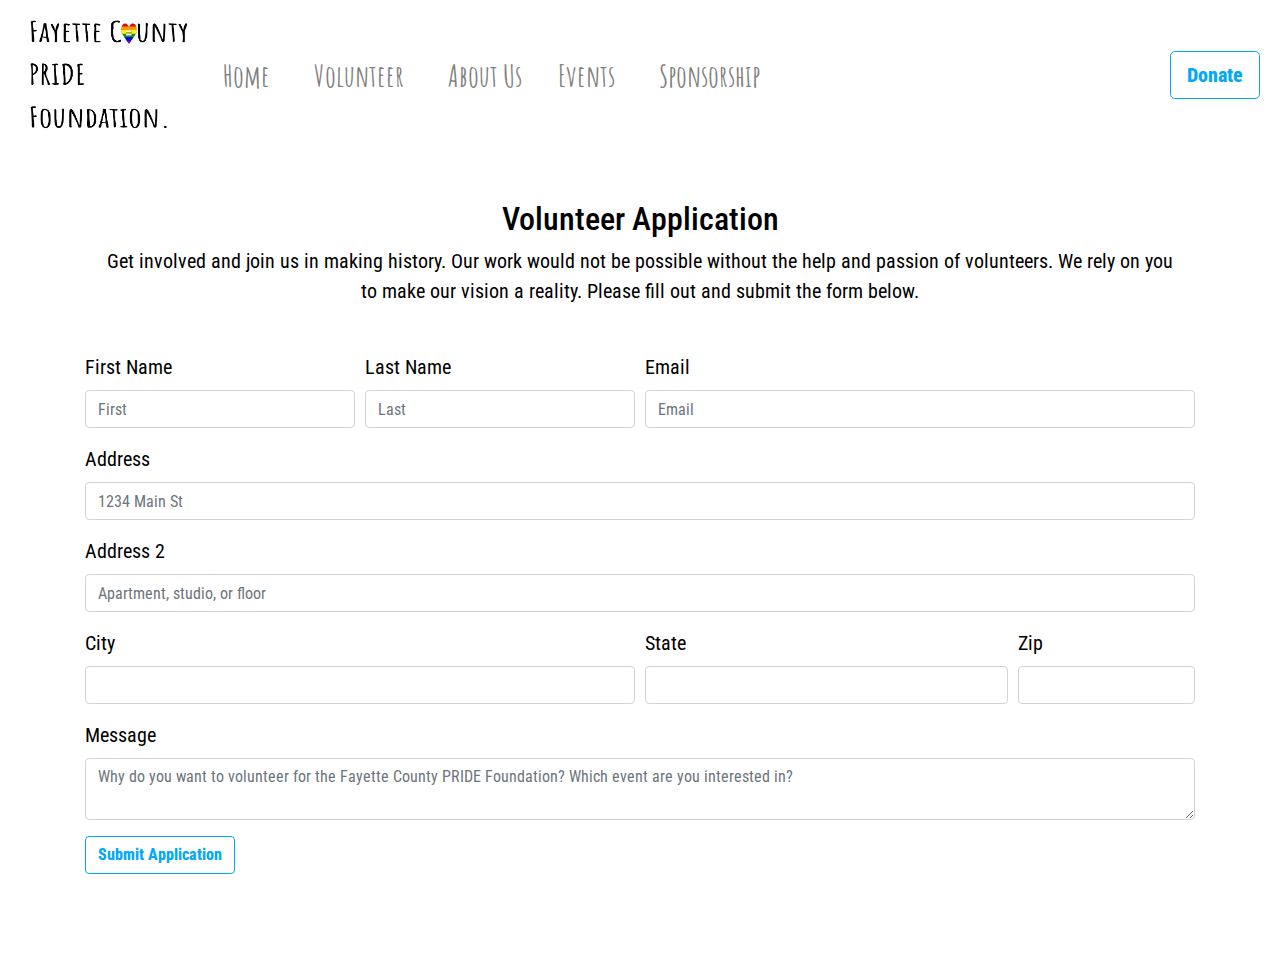
<file: volunteer.html>
<!DOCTYPE html>
<html lang="en">

<head>
    <meta charset="UTF-8">
    <meta name="viewport" content="width=device-width, initial-scale=1.0">
    <meta http-equiv="X-UA-Compatible" content="ie=edge">
    <title>Fayette County PRIDE</title>

    <!--this code provides my font-->
    <link href="https://fonts.googleapis.com/css?family=Amatic+SC:700|Roboto+Condensed:300&display=swap" rel="stylesheet">

    <!--this code provides my Icons-->
    <link rel="stylesheet" href="https://use.fontawesome.com/releases/v5.8.1/css/all.css" integrity="sha384-50oBUHEmvpQ+1lW4y57PTFmhCaXp0ML5d60M1M7uH2+nqUivzIebhndOJK28anvf" crossorigin="anonymous">
    <!--this code allows me to use bootstrap styles and pieces of code-->
    <link rel="stylesheet" href="https://stackpath.bootstrapcdn.com/bootstrap/4.3.1/css/bootstrap.min.css" integrity="sha384-ggOyR0iXCbMQv3Xipma34MD+dH/1fQ784/j6cY/iJTQUOhcWr7x9JvoRxT2MZw1T" crossorigin="anonymous">

    <!--links to my style sheet: style.css-->
    <link rel="stylesheet" href="assets/css/style.css" type="text/css" />

    <!--script is for my email.js to submit volunteer application-->

    <script type="text/javascript" src="https://cdn.emailjs.com/sdk/2.3.2/email.min.js"></script>
    <script type="text/javascript">
        (function() {
            emailjs.init("user_92AoHT5tDuWzStBRMLqiD");
        })();
    </script>

</head>

<body>
    <!--NavBar-->

    <!--Navbar styles are given by the class names. and the navbar is fixed at the top to allow a better UX-->


    <nav class="navbar navbar-light my-navbar navbar-expand-sm fixed-top">
        <a class="navbar-brand my-navbar-brand" href="index.html">
            <!--this code provides our logo-->
    <img src="assets/images/logo.jpg" width="175" height="125" class="d-inline-block align-top" alt="Fayette County PRIDE logo">
  </a>

        <!--this code allows my navbar tp be compressed into a navbar toggler on smaller screen sizes-->
        <button class="navbar-toggler ml-auto my-navbar-toggler" type="button" data-toggle="collapse" data-target="#navbarNavDropdown" aria-controls="navbarNavDropdown" aria-expanded="false" aria-label="Toggle navigation">
            <span class="navbar-toggler-icon my-navbar-toggler-icon"></span></button>



        <!--this code targets the toggler-->
        <div class="collapse navbar-collapse" id="navbarNavDropdown">
            <!--these are my links to navigate you through the site-->
            <ul class="navbar-nav my-navbar-nav mr-auto justify-content-center">

                <li class="nav-item mr-2"><a class="nav-link my-nav-link" href="index.html#top">Home</a></li>
                <li class="nav-item mr-2"><a class="nav-link my-nav-link" href="volunteer.html">Volunteer</a></li>
                <li class="nav-item mr-6 "><a class="nav-link my-nav-link " href="index.html#learn">About Us</a></li>
                <li class="nav-item mr-2"><a class="nav-link my-nav-link" href="index.html#events">Events</a></li>
                <li class="nav-item mr-2"><a class="nav-link my-nav-link" href="index.html#subscribe">Sponsorship</a></li>



            </ul>


            <!--This code blocks the button and text from being shown on small screens, but appears on larger screen sizes-->
            <div class="d-none d-lg-block">
                <!--gives the viewer the oportunity to become a sponsor while still browsing the site-->

                <a href="https://www.gofundme.com/f/fayette-county-pride-2019" class="btn btn-lg my-nav-btn btn-success my-btn" target="_blank">Donate</a>
            </div>
        </div>
    </nav>
    <!--navbar-->
    <div class="container">
        <!--volunteer-form is a unique/personal class to provide style/sizing for form, id=volunteerform helps to target form for js-->
        <form class="volunteer-form" id="volunteerForm">
            <!--app-heading give styles for the heading-->
            <div class="col-12 text-center app-heading">
                <h2>Volunteer Application</h2>
                <p>Get involved and join us in making history. Our work would not be possible without the help and passion of volunteers. We rely on you to make our vision a reality. Please fill out and submit the form below.</p>
            </div>
            <div class="form-row">
                <div class="col">
                    <label for="firstname">First Name</label>
                    <input type="text" name="from_firstname" class="form-control" id="firstname" placeholder="First" required>
                </div>
                <div class="col">
                    <label for="lastname">Last Name</label>
                    <input type="text" name="from_lastname" class="form-control" id="lastname" placeholder="Last" required>
                </div>
                <div class="form-group col-md-6">
                    <label for="emailaddress">Email</label>
                    <input type="email" name="from_email" class="form-control" id="emailaddress" placeholder="Email" required>
                </div>

            </div>
            <div class="form-group">
                <label for="address">Address</label>
                <input type="text" name="address" class="form-control" id="address" placeholder="1234 Main St" required>
            </div>
            <div class="form-group">
                <label for="address2">Address 2</label>
                <input type="text" name="address2" class="form-control" id="address2" placeholder="Apartment, studio, or floor">
            </div>
            <div class="form-row">
                <div class="form-group col-md-6">
                    <label for="city">City</label>
                    <input type="text" name="the_city" class="form-control" id="city" required>
                </div>
                <div class="form-group col-md-4">
                    <label for="state">State</label>
                    <input type="text" name="the_state" class="form-control" id="state" required>
                </div>
                <div class="form-group col-md-2">
                    <label for="zip">Zip</label>
                    <input type="text" name="the_zip" class="form-control" id="zip" required>
                </div>
            </div>
            <div class="mb-3">
                <label for="subscribermessage">Message</label>
                <textarea class="form-control" name="subscriber_message" id="subscribermessage" placeholder="Why do you want to volunteer for the Fayette County PRIDE Foundation? Which event are you interested in?" required></textarea>

            </div>
            <!--my-btn is my personalized styles for all buttons to match theme of page-->
            <button type="submit" class="btn my-btn btn-primary">Submit Application</button>
        </form>
    </div>
    
    <!--script for js used within page-->
    <script type="text/javascript" src="//ajax.googleapis.com/ajax/libs/jquery/2.1.1/jquery.min.js"></script>



    <script src="assets/js/sendApplication.js"></script>



    <!--positioning engine, used throughout webpage-->
    <script src="https://cdnjs.cloudflare.com/ajax/libs/popper.js/1.14.7/umd/popper.min.js " integrity="sha384-UO2eT0CpHqdSJQ6hJty5KVphtPhzWj9WO1clHTMGa3JDZwrnQq4sF86dIHNDz0W1" crossorigin="anonymous"></script>

    <!--script needed to link my bootstrap classes-->
    <script src="https://stackpath.bootstrapcdn.com/bootstrap/4.3.1/js/bootstrap.min.js " integrity="sha384-JjSmVgyd0p3pXB1rRibZUAYoIIy6OrQ6VrjIEaFf/nJGzIxFDsf4x0xIM+B07jRM" crossorigin="anonymous"></script>




    <!-- Modal -->


</body>

</html>
</file>
<file: assets/css/style.css>
/** {*/

/*  background: #000 !important;*/

/*  color: #0f0 !important;*/

/*  outline: solid #f00 1px !important;*/

/*}*/

/*--Background Styles--*/

body {
    /*--- basic styles for entire site, white background, black text ---*/
    font-family: 'Roboto Condensed', sans-serif;

    background-color: #ffffff;
    color: black;
    font-size: 20px;
}

footer {
    /*--- background is a darker grey to set it apart from te rest of webpage ---*/
    background-color: #686464;
    color: #ffffff;
    font-size: 12px;
}

/*--- sets background with rainbow gif in 404.html ---*/
.error-body {
    background: url("../images/bounce.gif")repeat center center fixed;
    /*--- sets background for different browsers ---*/
    -webkit-background-size: contain;
    -moz-background-size: contain;
    -o-background-size: contain;
    background-size: contain;

    overflow: hidden;

    align-items: center;
    justify-content: center;
    height: 50vh;
}


.callout-container {
    /*--- FOR ALL BACKGROUND CONTAINERS sets background image for callout container. it is set to not repeat, so the image doesnt stretch, and the image will be centered horizontally and pushed to the top of the container. the background will also not scroll, but remained positioned so things will scroll past it---*/
    background: url("../images/crowd.jpg")no-repeat center center fixed;
    /*--- adjusts background for different browsers ---*/
    -webkit-background-size: cover;
    -moz-background-size: cover;
    -o-background-size: cover;
    background-size: cover;

    /*--- makes the background fit to the container ---*/
    overflow: hidden;

    /*--- aligns and justifies text in container ---*/
    align-items: center;
    justify-content: center;
    /*--- the height that container will take up in the viewport ---*/
    height: 100vh;

}

.involved-container {
    color: black;
    padding-top: 500px;

    /*--- makes the background fit to the container ---*/
    overflow: hidden;

    /*--- aligns and justifies text in container ---*/
    align-items: center;
    justify-content: center;
    /*--- the height that container will take up in the viewport ---*/
    height: 60vh;

}

.opaque-overlay {
    position: absolute;
    top: 0;
    left: 0;
    /*--- size of overlay to just cover background image ---*/
    height: 100%;
    width: 100%;
    /*--- color of background to be grey but almost transparent to make white text stand out ---*/
    background-color: rgba(0, 0, 0, 0.55);

    /*---pulls content forward to be visible on Z-index axis---*/
    z-index: 1;

}

/*--Navbar Styles--*/

.my-navbar {

    /*--- removes margins automatically set by bootstrap ---*/
    margin: 0;
    /*--- removes padding automatically set by bootstrap ---*/
    padding-left: 20px;
    padding-right: 20px;
    padding-bottom: 0;
    padding-top: 0;
    background-color: #ffffff;
    /*--- color of text white ---*/
    height: 150px;
}

.my-navbar-nav {
    /*--- removes padding automatically set by bootstrap ---*/
   
    background-color: #ffffff;
   


}



.my-nav-link {
    /*--- color of text ---*/
    color: black;
    font-family: 'Amatic SC', cursive;
    font-size: 25px;
    margin-left: 20px;
    /*--- color change transition when hovering over my-nav-link ---*/
    transition: all 0.40s ease-in-out;
    -moz-transition: all 0.40s ease-in-out;
    -webkit-transition: all 0.40s ease-in-out;
    -o-transition: all 0.40s ease-in-out;
    /*--- adjustments for each web browser ---*/
}


.my-navbar-toggler {
    /*--- display to fill contents ---*/
    display: contents;
    width: 2em;
    height: 2em;
    /*--- aligns to fit toggler container ---*/
    vertical-align: middle;
    /*--- content aligned according to parent element ---*/
    content: "";
    /*--- toggler doesn't repeat and is center to container ---*/
    background: no-repeat center center;
    /*--- toggler 100% of toggler container ---*/
    background-size: 100% 100%;

    /*--- color of text ---*/
    color: black;
    /*--- removes margins automatically set by bootstrap ---*/
    margin-right: 30px;
}

.my-navbar-toggler-icon {
    /*--- color of icon ---*/
    color: black;

}

.my-navbar-brand {
    /*--- text appears if logo does not, font matches logo ---*/
    font-family: 'Amatic SC', cursive;

}

/*--Buttons--*/

.my-btn {
    /*---blue color--*/
    background-color: #28a74500;
    border-color: #03A9F4;
    color: #03A9F4;
    font-weight: 800;

}

.my-btn:hover {
    /*--- color of background: blue ---*/
    background-color: #03A9F4;
    /*--- when mouse is hovered the button will transition for .40seconds to a darker green color. the color will gradually ease in and then ease out. ---*/
    transition: all 0.40s ease-in-out;
    -moz-transition: all 0.40s ease-in-out;
    -webkit-transition: all 0.40s ease-in-out;
    -o-transition: all 0.40s ease-in-out;
    /*--- adjustments for each web browser ---*/
}

.my-involved-btn {
    background-color: #ffffff;
    border-color: #03A9F4;
    color: #03A9F4;
}

.my-involved-btn:hover {
    /*--- color of background: blue ---*/
    background-color: #03A9F4;
    /*--- when mouse is hovered the button will transition for .40seconds to a darker blue color. the color will gradually ease in and then ease out. ---*/
    transition: all 0.40s ease-in-out;
    -moz-transition: all 0.40s ease-in-out;
    -webkit-transition: all 0.40s ease-in-out;
    -o-transition: all 0.40s ease-in-out;
    /*--- adjustments for each web browser ---*/
}




.volunteer-form {
    /*---creates appropriate spacing for form--*/
    padding-top: 200px;
    padding-bottom: 100px;
}

.footer-NPO {
    /*---NPO = NonProfit Organization--*/
    padding-top: 20px;
}

.footer-social-media {
    /*---creates appropriate spacing for social links in footer--*/
    padding-left: 20px;
    padding-top: 20px;
}

.footer-social-media i {
    /*---blue color--*/
    color: #03A9F4;
    font-size: 20px;

}

.footer-social-media i:hover {
    /*--- color of background: darker green ---*/
    color: #2567ae;
    /*--- when mouse is hovered the button will transition for .40seconds to a darker green color. the color will gradually ease in and then ease out. ---*/
    transition: all 0.40s ease-in-out;
    -moz-transition: all 0.40s ease-in-out;
    -webkit-transition: all 0.40s ease-in-out;
    -o-transition: all 0.40s ease-in-out;
    /*--- adjustments for each web browser ---*/
}

.social-heading {
    padding-top: 100px;
    font-size: 25px;
}

.social-media i {
    /*---blue color--*/
    color: #03A9F4;
    font-size: 30px;
    padding: 15px;
}

.social-media i:hover {
    /*--- color of background: darker green ---*/
    color: #2567ae;
    /*--- when mouse is hovered the button will transition for .40seconds to a darker green color. the color will gradually ease in and then ease out. ---*/
    transition: all 0.40s ease-in-out;
    -moz-transition: all 0.40s ease-in-out;
    -webkit-transition: all 0.40s ease-in-out;
    -o-transition: all 0.40s ease-in-out;
    /*--- adjustments for each web browser ---*/
}


.my-icon i {
    /*---blue color--*/
    color: #03A9F4;
    font-size: 50px;
}

.my-icon i:hover {
    /*--- color of background: darker blue ---*/
    color: #2567ae;
    /*--- when mouse is hovered the button will transition for .40seconds to a darker blue color. the color will gradually ease in and then ease out. ---*/
    transition: all 0.40s ease-in-out;
    -moz-transition: all 0.40s ease-in-out;
    -webkit-transition: all 0.40s ease-in-out;
    -o-transition: all 0.40s ease-in-out;
    /*--- adjustments for each web browser ---*/
}

/*--- Images ---*/

.involved-div3 {

    background: url("../images/holding.jpg")no-repeat center center;
    /*--- adjusts background for different browsers ---*/
    -webkit-background-size: cover;
    -moz-background-size: cover;
    -o-background-size: cover;
    background-size: cover;

    /*--- makes the background fit to the container ---*/
    overflow: hidden;

    /*--- aligns and justifies text in container ---*/
    align-items: center;
    justify-content: center;

    width: 300px;
    height: 300px;
}

.involved-div2 {

    background: url("../images/vendors.jpg")no-repeat center center;
    /*--- adjusts background for different browsers ---*/
    -webkit-background-size: cover;
    -moz-background-size: cover;
    -o-background-size: cover;
    background-size: cover;

    /*--- makes the background fit to the container ---*/
    overflow: hidden;

    /*--- aligns and justifies text in container ---*/
    align-items: center;
    justify-content: center;

    width: 300px;
    height: 300px;
}

.involved-div1 {

    background: url("../images/rainbow.jpg")no-repeat center center;
    /*--- adjusts background for different browsers ---*/
    -webkit-background-size: cover;
    -moz-background-size: cover;
    -o-background-size: cover;
    background-size: cover;

    /*--- makes the background fit to the container ---*/
    overflow: hidden;

    /*--- aligns and justifies text in container ---*/
    align-items: center;
    justify-content: center;

    width: 300px;
    height: 300px;
}

.involved-padding {
    /*padding-top: 10px;*/
    font-size: 14.3px;
}


.involved-margin {
    /*---gives spacing between items (top and bottom) for involved section--*/
    margin-top: 40px;
}


.involved-span {
    width: 200px;
    height: 300px;
    background-color: #03A9F4;
    margin: auto;
    color: #ffffff;
}

.event-container {
    padding-top: 80px;
}

.history-div {
    width: 300px;
    margin: auto;
    padding-top: 150px;
}

.group-image-div {

    background: url("../images/group.png")no-repeat center center;
    /*--- adjusts background for different browsers ---*/
    -webkit-background-size: cover;
    -moz-background-size: cover;
    -o-background-size: cover;
    background-size: cover;

    /*--- makes the background fit to the container ---*/
    overflow: hidden;

    /*--- aligns and justifies text in container ---*/
    align-items: center;
    justify-content: center;

    height: 300px;
    width: 800px;


}

.insta1 {
    background: url("../images/day.png")no-repeat center center;
    /*--- adjusts background for different browsers ---*/
    -webkit-background-size: cover;
    -moz-background-size: cover;
    -o-background-size: cover;
    background-size: cover;

    /*--- makes the background fit to the container ---*/
    overflow: hidden;

    /*--- aligns and justifies text in container ---*/
    align-items: center;
    justify-content: center;
}

.insta2 {
    background: url("../images/stonewall.png")no-repeat center center;
    /*--- adjusts background for different browsers ---*/
    -webkit-background-size: cover;
    -moz-background-size: cover;
    -o-background-size: cover;
    background-size: cover;

    /*--- makes the background fit to the container ---*/
    overflow: hidden;

    /*--- aligns and justifies text in container ---*/
    align-items: center;
    justify-content: center;
}

.insta3 {
    background: url("../images/pride2.png")no-repeat center center;
    /*--- adjusts background for different browsers ---*/
    -webkit-background-size: cover;
    -moz-background-size: cover;
    -o-background-size: cover;
    background-size: cover;

    /*--- makes the background fit to the container ---*/
    overflow: hidden;

    /*--- aligns and justifies text in container ---*/
    align-items: center;
    justify-content: center;
}

.insta4 {
    background: url("../images/poster.png")no-repeat center center;
    /*--- adjusts background for different browsers ---*/
    -webkit-background-size: cover;
    -moz-background-size: cover;
    -o-background-size: cover;
    background-size: cover;

    /*--- makes the background fit to the container ---*/
    overflow: hidden;
    /*--- aligns and justifies text in container ---*/
    align-items: center;
    justify-content: center;
}


.insta5 {
    background: url("../images/wrong.png")no-repeat center center;
    /*--- adjusts background for different browsers ---*/
    -webkit-background-size: cover;
    -moz-background-size: cover;
    -o-background-size: cover;
    background-size: cover;

    /*--- makes the background fit to the container ---*/
    overflow: hidden;

    /*--- aligns and justifies text in container ---*/
    align-items: center;
    justify-content: center;
}

.insta6 {
    background: url("../images/sky.png")no-repeat center center;
    /*--- adjusts background for different browsers ---*/
    -webkit-background-size: cover;
    -moz-background-size: cover;
    -o-background-size: cover;
    background-size: cover;

    /*--- makes the background fit to the container ---*/
    overflow: hidden;

    /*--- aligns and justifies text in container ---*/
    align-items: center;
    justify-content: center;
}

.insta-container {
    padding-left: 85px;
}

.insta-div {
    width: 200px;
    height: 200px;
    background-color: black;
    margin-bottom: 40px;
}

/*---------------TIMELINE-------------*/

.time-map-margin {
    margin-top: 40px;
}

.map {
    height: 200px;
}

/*---piece of code given by Code Institue in module for Map API to make map appear--*/
div#map {

    min-height: 360px;

}

.events-heading {
    margin-top: 80px;
}

.my-timeline-item {
    /*--- removes padding automatically set by bootstrap ---*/
    padding: 4em 2em 0em 2em;
    /*---positioned relative to normal position---*/
    position: relative;
    /*--- creates solid line for timeline ---*/
    border-left: 1px solid;
}

.my-timeline-item p {
    /*--- removes padding automatically set by bootstrap ---*/
    padding: 0;
    /*--- removes margins automatically set by bootstrap ---*/
    margin: 0;
}

/*--- 'before' sets dates ---*/

.my-timeline-item:before {
    /*--- timeline displays dates to and the attribute sets them to be in order ---*/
    content: attr(data-dates);
    position: absolute;
    left: 2.5em;
    top: 3em;
    display: block;
    font-weight: 500;
    font-size: 0.8em;
    /*--- removes padding automatically set by bootstrap ---*/
    padding: 0;
    /*--- removes margins automatically set by bootstrap ---*/
    margin: 0;
}

/*--- 'after sets dots  ---*/

.my-timeline-item:after {
    width: 12px;
    height: 12px;
    display: block;
    top: 2.4em;
    /*---positioned relative to the nearest positioned ancestor---*/
    position: absolute;
    left: -6px;
    border-radius: 12px;
    content: '';
    background-color: black;
}

.my-timeline {
    /*--- removes padding automatically set by bootstrap ---*/
    padding-left: 100px;
    padding-top: 20px;
    padding-right: 50px;
    padding-bottom: 20px;

    z-index: 2;
}



/*---MISC.--*/

.app-heading {
    /*--- application heading for volunteer.html page ---*/
    padding-bottom: 30px;
}

.contact-info {
    /*--- gives space at the top of the footer ---*/
    padding-top: 20px;
}

.my-block-divider {
    width: 250px;
    height: 3px;
    /*--- no outline on divider ---*/
    border: 0;
    /*--- color of block divider, grey and slightly transparent ---*/
    background-color: #ffeb3b;
}

.my-alert {
    color: #ffeb3b;
    font-weight: bold;
}

.my-text-box {
    padding: 25px;
}

.myform {
    width: 250px;
    margin: auto;
}

.my-jumbotron {
    height: 630px;
    width: 325px;

    margin-left: 25.100px;
    margin-right: 25.100px;
    margin-top: 120px;
    font-size: 40px;

}

.involved-container {
    padding: 0px;
}

.cover-heading {
    font-family: 'Amatic SC', cursive;
    font-size: 100px;
    padding-top: 100px;

}

/*---Media Queries--*/

    /*--- adjustemnts for different screensizes, small-->big all features tested on google chrome inspect ---*/

@media (min-width: 576px) {
    .my-nav-link {
        font-size: 16px;
        font-weight: bold;
    }
    .my-navbar-nav {
        margin-left: 0;
    }
    .my-navbar-brand {
        margin: 0;
    }
    .opaque-overlay {
        height: 60vh;

    }

    .involved-container {
        padding: 0px;
    }

    .involved-span {
        padding-top: 60px;
    }

    .my-jumbotron {
        width: 500px;
        margin-left: 38px;
        margin-right: 38px;
        margin-top: 90px;
    }
    .myform {
        width: 400px;
    }

    .insta-div {
        height: 130px;
        width: 130px;
        margin: 10px;
    }

    .insta-container {
        margin: auto;
        padding-left: 60px;
        padding-right: 60px;
    }

}

@media (min-width: 768px) {
    
     .group-image-div {
        margin-top: 20px;
    }
    
    .insta-div {
        height: 170px;
        width: 170px;
        margin: 10px;
    }

    .insta-container {
        margin: auto;
        padding-left: 90px;
        padding-right: 60px;
    }

    .involved-padding {
        padding-top: 40px;
    }

    .involved-span {
        padding-top: 30px;

    }
    .history-div {
        width: 600px;

        padding-top: 150px;

    }

    .my-jumbotron {
        width: 600px;
        margin-left: 84px;
        margin-right: 84px;
        margin-top: 100px;
    }

    .myform {
        width: 500px;
        margin: auto;
    }
}

@media (min-width: 992px) {
    
     .group-image-div {
        margin-top: 20px;
    }
    
    .my-jumbotron {
        width: 900px;
        margin-left: 46px;
        margin-right: 46px;
        margin-top: 85px;
    }

    .myform {
        width: 800px;
    }

    .my-nav-link {
        font-size: 20px;
    }

    .involved-margin {
        margin-left: 150px;
        margin-right: 150px;
        margin-top: 40px;

    }

    .involved-span {
        padding-top: 30px;
        background-color: #03A9F4;
        margin-top: 200px;
        color: #ffffff;
    }

    .history-div {
        width: 600px;

        padding-top: 150px;

    }

    .insta-div {

        margin: 40px;
    }


}

@media (min-width: 1200px) {

    .my-nav-link {
        font-size: 30px;
    }

    .opaque-overlay {
        height: 90vh;

    }

    .my-jumbotron {

        width: 1150px;
        margin: auto;
        margin-top: 100px;

    }
    
    .group-image-div {
        margin-top: 20px;
    }

    .history-div {
        width: 600px;

        padding-top: 150px;
        margin: auto;
    }



    .involved-margin {
        margin-left: 140px;
        margin-right: 250px;
        margin-top: 40px;
        width: 850px;
    }



    .involved-span {

        background-color: #03A9F4;
        margin-top: 200px;
        color: #ffffff;
    }

    .involved-div1 {
        width: 300px;
        height: 300px;
    }
    .involved-div2 {
        width: 300px;
        height: 300px;
    }
    .involved-div3 {
        width: 300px;
        height: 300px;
    }

    .myform {
        width: 1100px;
        margin: auto;
    }

    .involved-padding {
        padding-right: 15px;
        padding-left: 15px;
        padding-top: 40px;
    }


    .my-block-divider {
        width: 300px;

    }

    .insta-div {
        width: 250px;
        height: 250px;
        background-color: black;
        margin: 40px;
    }
}
</file>
